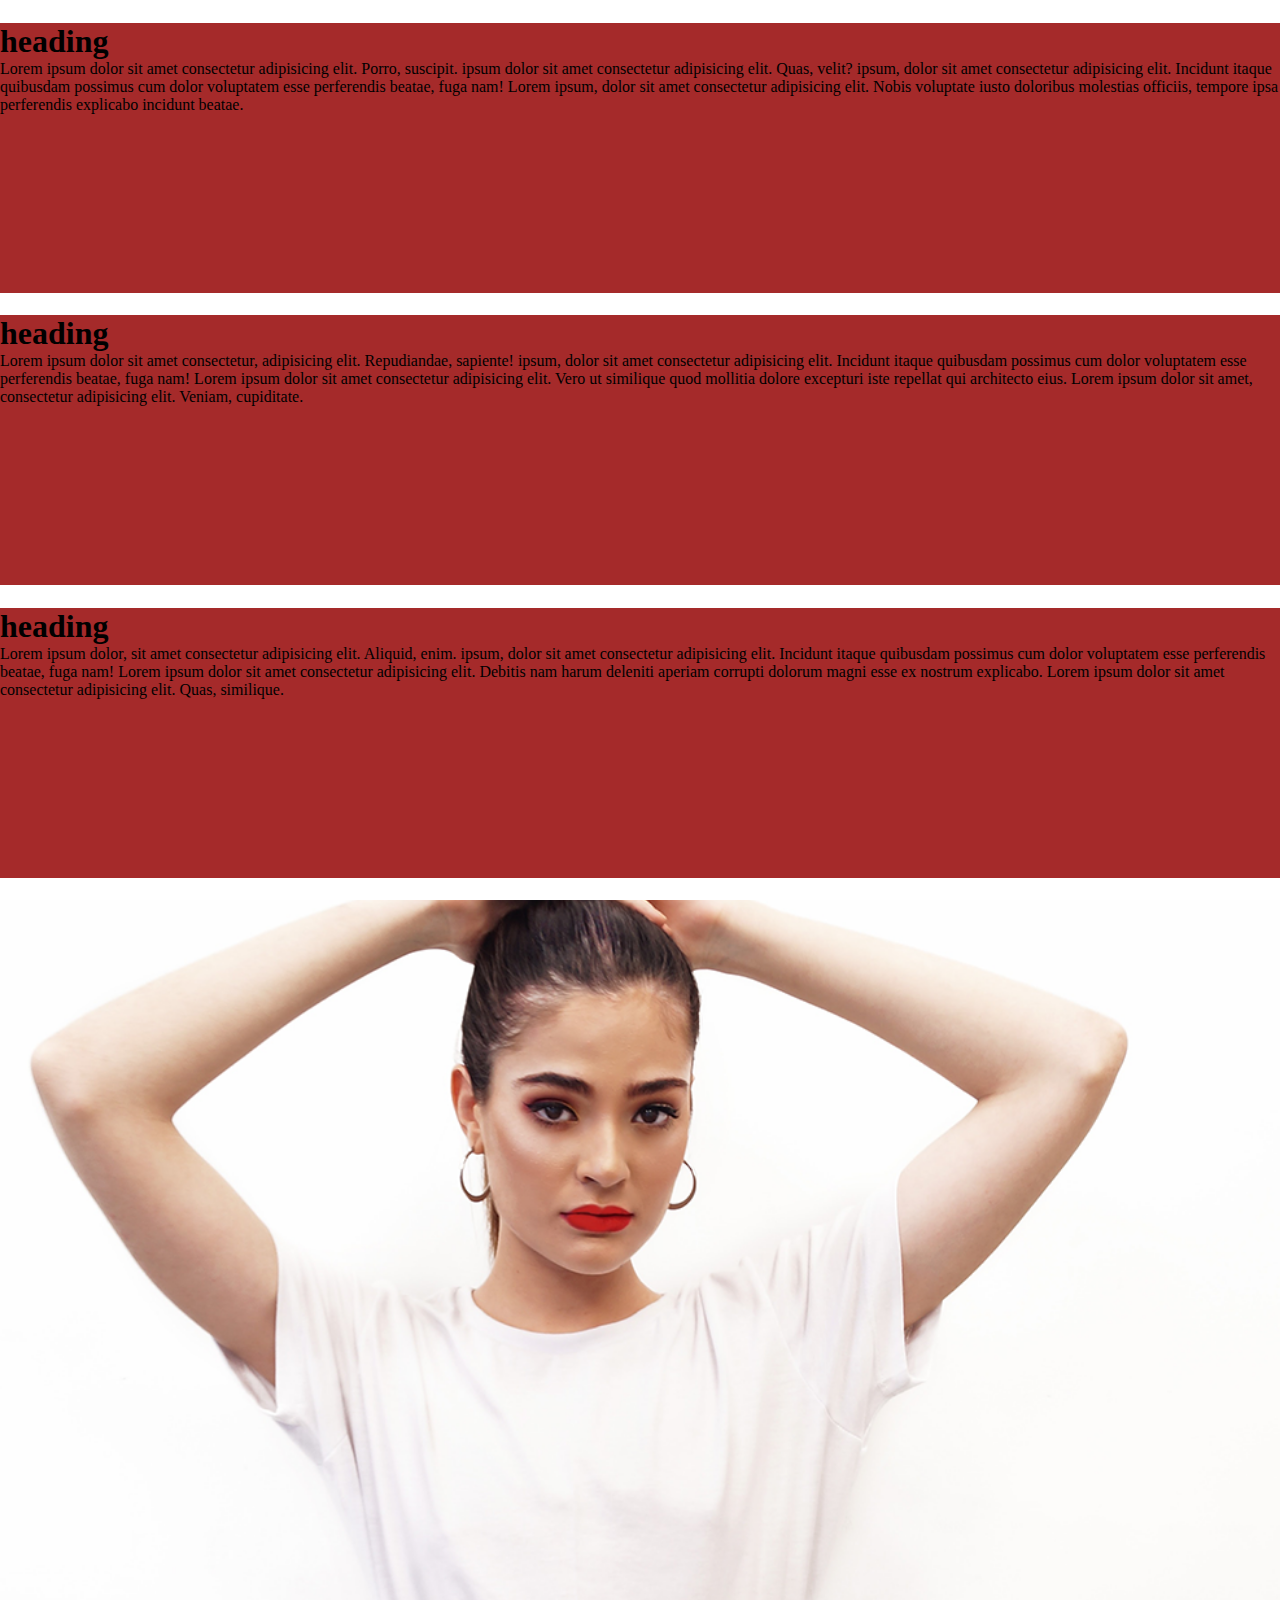
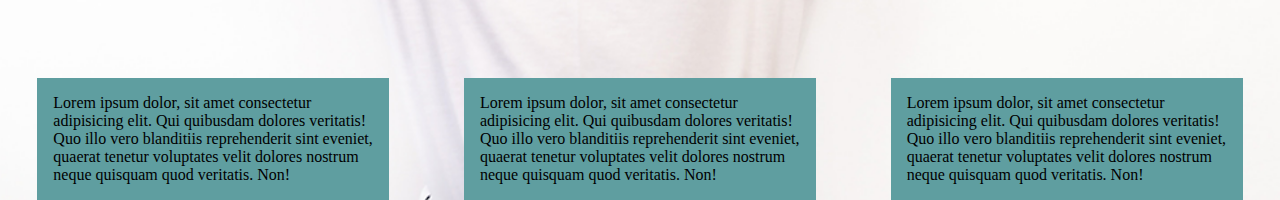
<file: assets/index.html>
<!DOCTYPE html>
<html lang="en">
  <head>
    <meta charset="UTF-8" />
    <meta name="viewport" content="width=device-width, initial-scale=1.0" />
    <link rel="stylesheet" href="css/style.css" />
    <title>Document</title>
  </head>
  <body>
    <div class="parent">
      <div class="kid">
        <h1>heading</h1>
        <p>
          Lorem ipsum dolor sit amet consectetur adipisicing elit. Porro,
          suscipit. ipsum dolor sit amet consectetur adipisicing elit. Quas,
          velit? ipsum, dolor sit amet consectetur adipisicing elit. Incidunt
          itaque quibusdam possimus cum dolor voluptatem esse perferendis
          beatae, fuga nam! Lorem ipsum, dolor sit amet consectetur adipisicing
          elit. Nobis voluptate iusto doloribus molestias officiis, tempore ipsa
          perferendis explicabo incidunt beatae.
        </p>
      </div>
      <div class="kid">
        <h1>heading</h1>
        <p>
          Lorem ipsum dolor sit amet consectetur, adipisicing elit. Repudiandae,
          sapiente! ipsum, dolor sit amet consectetur adipisicing elit. Incidunt
          itaque quibusdam possimus cum dolor voluptatem esse perferendis
          beatae, fuga nam! Lorem ipsum dolor sit amet consectetur adipisicing
          elit. Vero ut similique quod mollitia dolore excepturi iste repellat
          qui architecto eius. Lorem ipsum dolor sit amet, consectetur
          adipisicing elit. Veniam, cupiditate.
        </p>
      </div>
      <div class="kid">
        <h1>heading</h1>
        <p>
          Lorem ipsum dolor, sit amet consectetur adipisicing elit. Aliquid,
          enim. ipsum, dolor sit amet consectetur adipisicing elit. Incidunt
          itaque quibusdam possimus cum dolor voluptatem esse perferendis
          beatae, fuga nam! Lorem ipsum dolor sit amet consectetur adipisicing
          elit. Debitis nam harum deleniti aperiam corrupti dolorum magni esse
          ex nostrum explicabo. Lorem ipsum dolor sit amet consectetur
          adipisicing elit. Quas, similique.
        </p>
      </div>
    </div>
    <div class="parent1">
      <div class="img">
        <div class="main">
          <div class="kid1">
            <p>
              Lorem ipsum dolor, sit amet consectetur adipisicing elit. Qui
              quibusdam dolores veritatis! Quo illo vero blanditiis
              reprehenderit sint eveniet, quaerat tenetur voluptates velit
              dolores nostrum neque quisquam quod veritatis. Non!
            </p>
          </div>
          <div class="kid1">
            <p>
              Lorem ipsum dolor, sit amet consectetur adipisicing elit. Qui
              quibusdam dolores veritatis! Quo illo vero blanditiis
              reprehenderit sint eveniet, quaerat tenetur voluptates velit
              dolores nostrum neque quisquam quod veritatis. Non!
            </p>
          </div>
          <div class="kid1">
            <p>
              Lorem ipsum dolor, sit amet consectetur adipisicing elit. Qui
              quibusdam dolores veritatis! Quo illo vero blanditiis
              reprehenderit sint eveniet, quaerat tenetur voluptates velit
              dolores nostrum neque quisquam quod veritatis. Non!
            </p>
          </div>
        </div>
      </div>
    </div>
  </body>
</html>
</file>
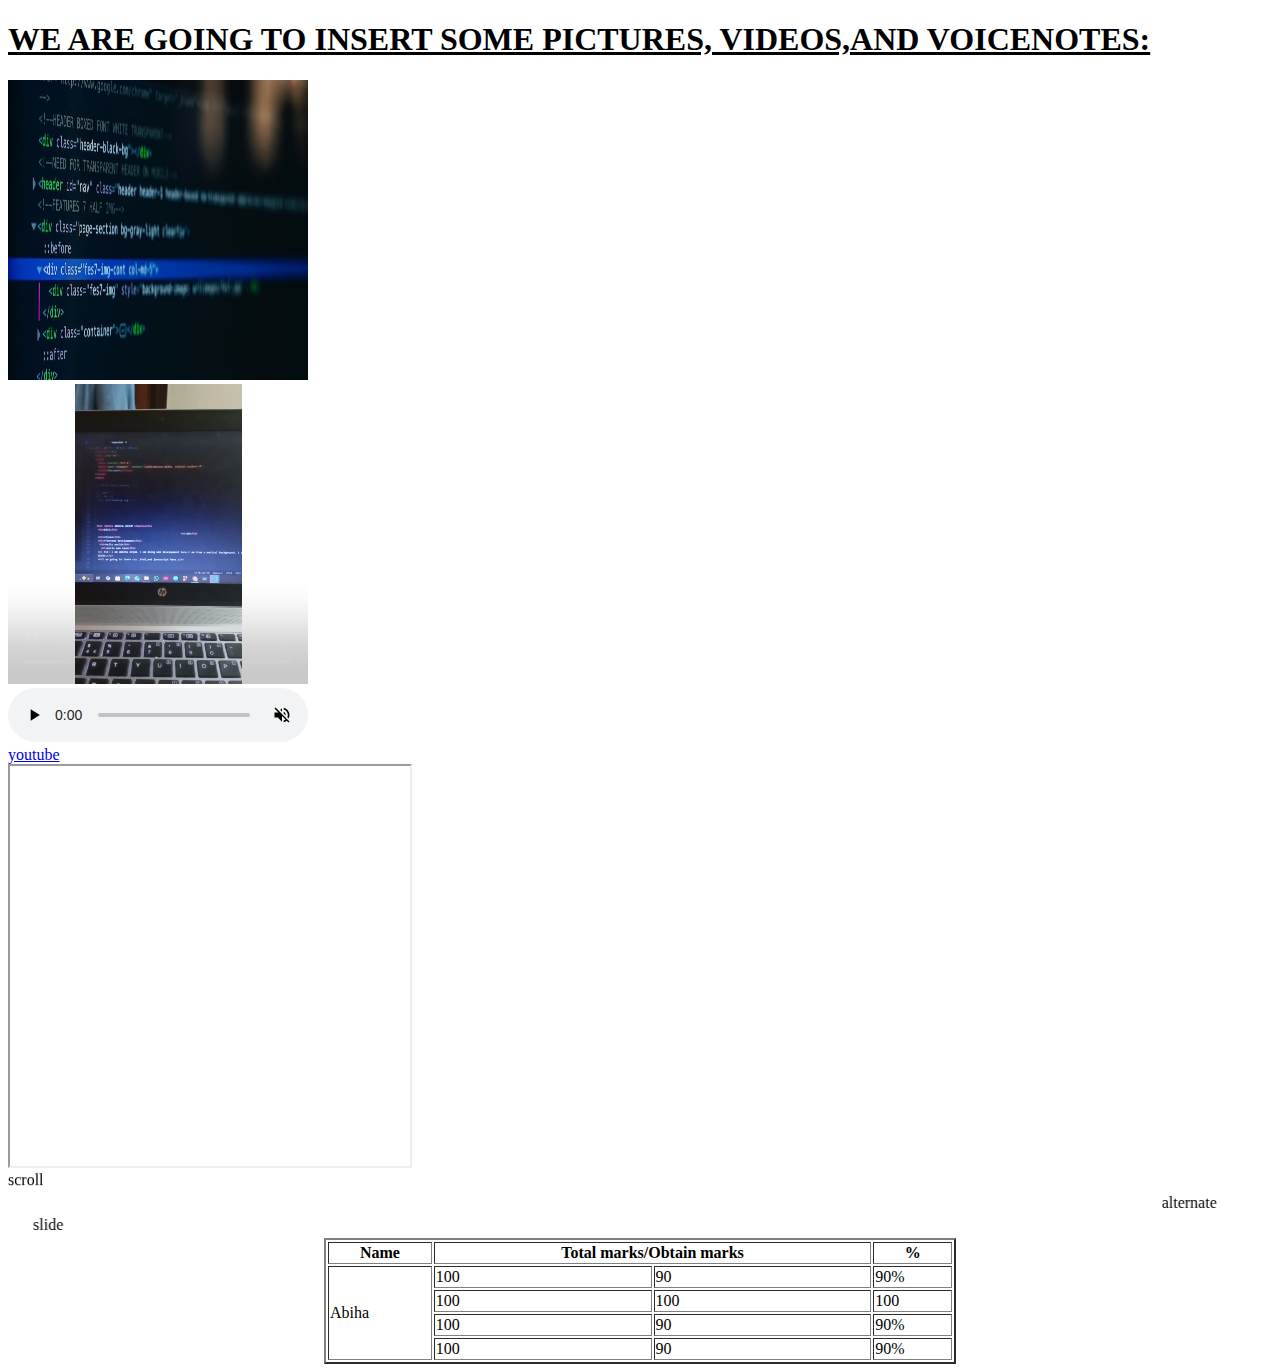
<file: html6/index.html>
<!DOCTYPE html>
<html lang="en">
<head>
  <meta charset="UTF-8">
  <meta name="viewport" content="width=device-width, initial-scale=1.0">
  <title>Document</title>
</head>
<body>
  <h1><b><u>WE ARE GOING TO INSERT SOME PICTURES, VIDEOS,AND VOICENOTES:</u></b></h1>
<img src="aseets/media/post-img.jpg" alt="" height= "300px" width="300px"><br>

<video src="aseets/media/WhatsApp Video 2025-06-24 at 22.35.30_29f3f6fa.mp4" alt="" controls muted autoplay loop
height="300px" width="300px"></video> <br>

<audio src="aseets/media/WhatsApp Audio 2025-06-24 at 12.48.34_332a2ea3.opus" controls muted autoplay loop></audio><br>

<a href="https://youtube.com/" >youtube</a> <br>

<iframe src="https://codelab.pk/" frameborder="8" height="400px" width="400px">sdfghjhkl;fg</iframe>


<marquee behavior="scroll" direction="up">scroll</marquee>
<marquee behavior="alternate" direction="left">alternate</marquee>
<marquee behavior="slide" direction="right">slide</marquee>

<center>
<table border="2" style="width: 50%;">
  <thead>
    <tr>
      <th>Name</th>
      <th colspan="2">Total marks/Obtain marks</th>
      <!-- <th></th> -->
      <th>%</th>
    </tr>
  </thead>
  <tbody>
    <tr>
      <td rowspan="4">Abiha</td>
      <td>100</td>
      <td>90</td>
      <td>90%</td>
    </tr>
    <tr>
      <!-- <td>abiha</td> -->
      <td>100</td>
      <td>100</td>
      <td>100</td>
    </tr>
     <tr>
      <!-- <td>Abiha</td> -->
      <td>100</td>
      <td>90</td>
      <td>90%</td>
    </tr>
     <tr>
      <!-- <td>Abiha</td> -->
      <td>100</td>
      <td>90</td>
      <td>90%</td>
    </tr>
  </tbody>
  <tfoot></tfoot>
</table>
</center>









</body>
</html>
</file>
<file: assets/css/style.css>
* {
  margin: 0%;
  padding: 0%;
}
.parent {
  height: 100vh;
  width: 100%;
  display: flex;
  justify-content: space-evenly;
  align-items: center;
  flex-direction: column;
  flex-wrap: wrap;
}
.kid {
  height: auto;
  flex-basis: 30%;
  background-color: brown;
}
@media (max-width: 375px) {
  .parent {
    flex-direction: row;
  }
}
.parent1 {
  height: 100vh;
  width: 100%;
  display: flex;
  flex-direction: column;
}
.img {
  height: 100vh;
  width: 100%;
  background-image: url(../media/blog-img.png);
  background-position: center;
  background-repeat: no-repeat;
  background-size: cover;
}
.kid1 {
  height:auto;
  flex-basis: 25%;
  padding: 1rem;
  background-color: cadetblue;
  color: black;
}
.main {
  height: 100vh;
  width: 100%;
  display: flex;
  flex-direction: row;
  justify-content: center;
  align-items: end;
  justify-content: space-around;
}
@media (max-width: 768px) {
  .parent1 {
    flex-direction: row;
    align-items: center;
  }
  .kid1 {
    height: auto;
  }
  .main{
flex-direction: column;
  }
}
</file>
